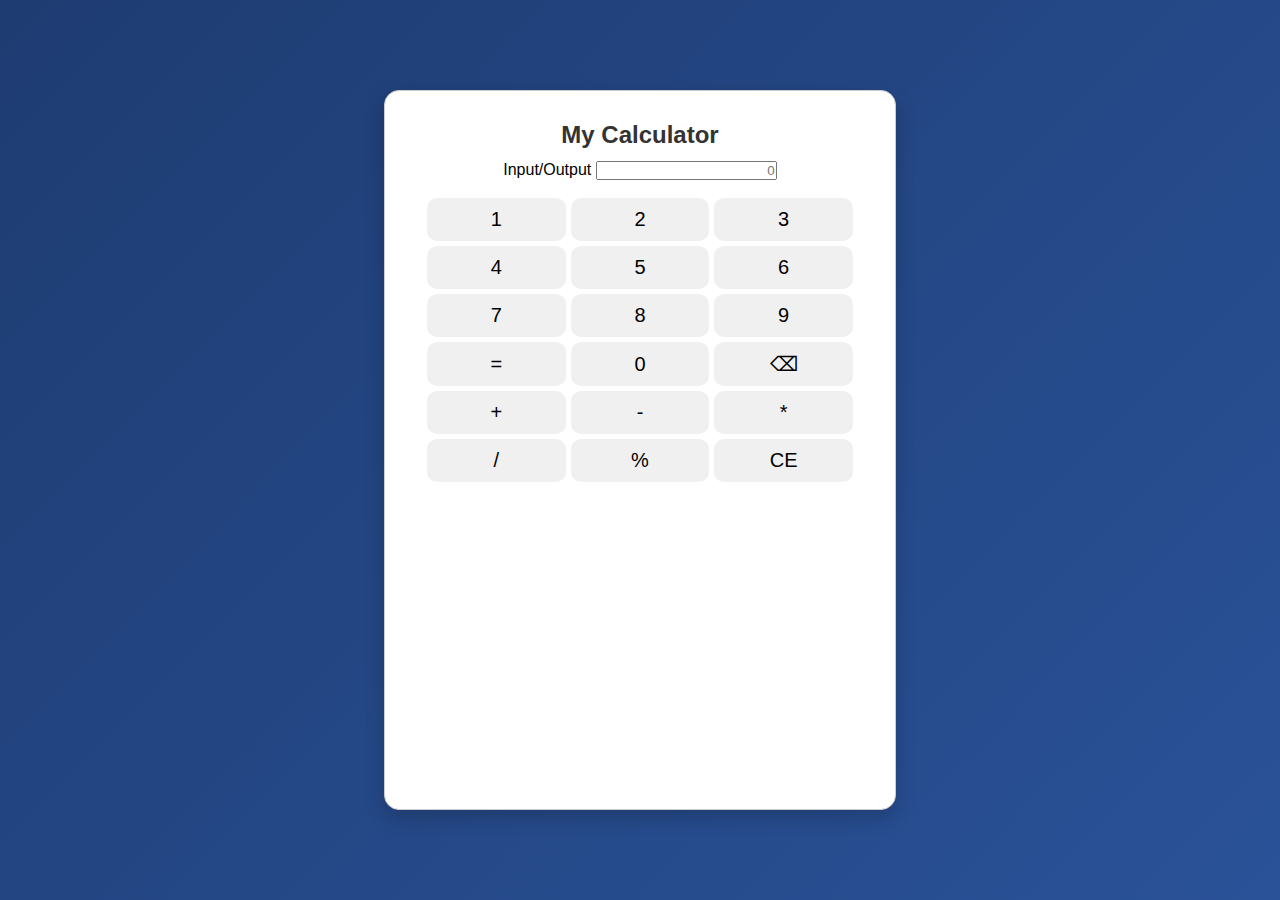
<file: index.html>
<!DOCTYPE html>
<html lang="en">
<head>
  <meta charset="UTF-8" />
  <meta name="viewport" content="width=device-width, initial-scale=1.0"/>
  <title>Calculator</title>
  <link rel="stylesheet" href="style.css" />
</head>
<body>
    <!-- header -->
  <div class="calculator">
    <h1>My Calculator</h1>

    <!-- input field -->
    <div class="inputcontainer">
      <label for="display">Input/Output</label>
      <input type="text" id="display" placeholder="0" readonly><br><br>

      <!-- buttons field -->
      <div class="buttons">
        <button onclick="append('1')">1</button>
        <button onclick="append('2')">2</button>
        <button onclick="append('3')">3</button>
        <button onclick="append('4')">4</button>
        <button onclick="append('5')">5</button>
        <button onclick="append('6')">6</button>
        <button onclick="append('7')">7</button>
        <button onclick="append('8')">8</button>
        <button onclick="append('9')">9</button>
        <button class="operator" onclick="calculate()">=</button>
        <button onclick="append('0')">0</button>
        <button onclick="backspace()">⌫</button>
        <button class="operator" onclick="append('+')">+</button>
        <button class="operator" onclick="append('-')">-</button>
        <button class="operator" onclick="append('*')">*</button>
        <button class="operator" onclick="append('/')">/</button>
        <button class="operator" onclick="append('%')">%</button>
        <button class="clear" onclick="clearDisplay()">CE</button>
      </div>
    </div>
  </div>
  <script defer src="script.js"></script>
</body>
</html>
</file>
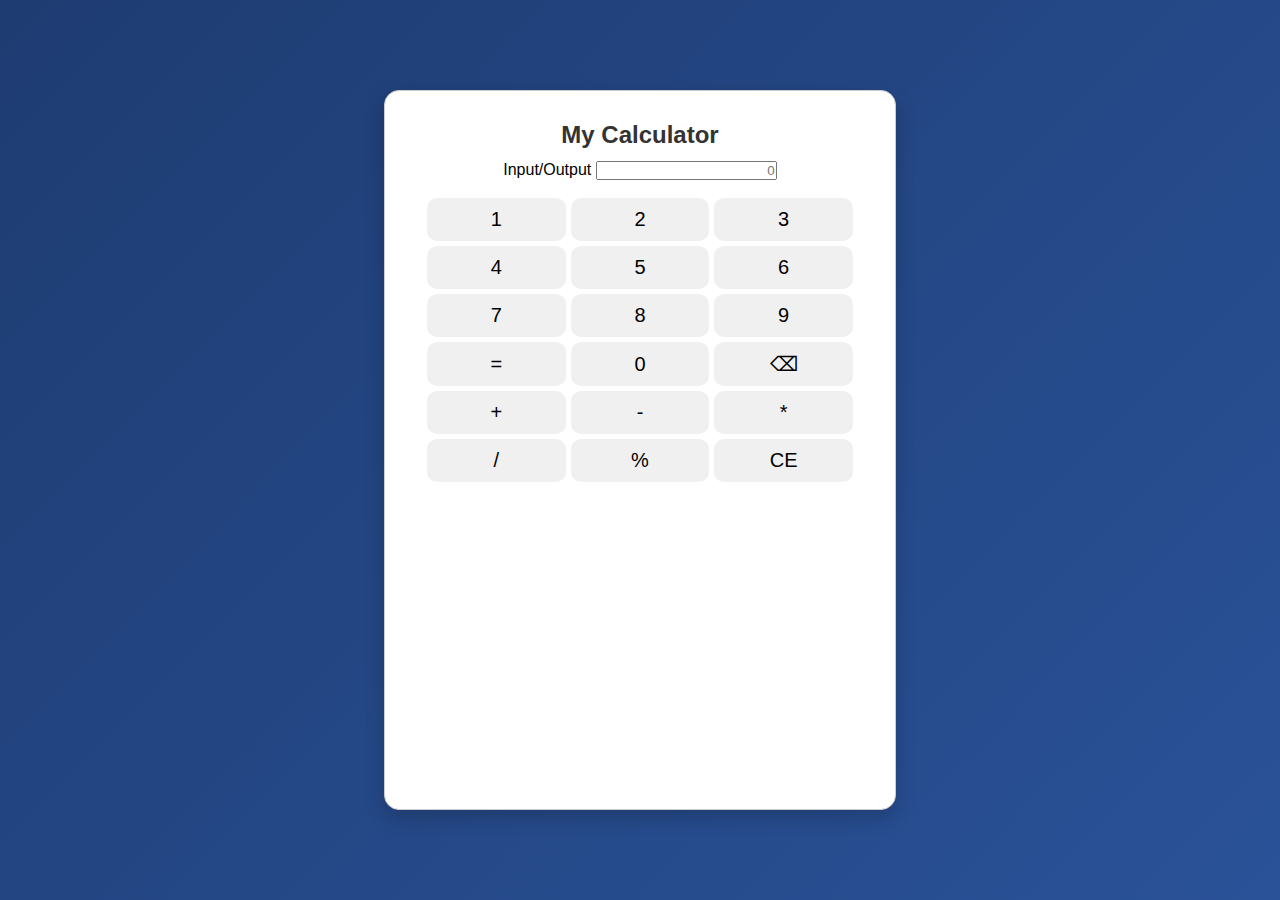
<file: dom.html>
<!DOCTYPE html>
<html lang="en">
<head>
  <meta charset="UTF-8" />
  <meta name="viewport" content="width=device-width, initial-scale=1.0"/>
  <title>Calculator</title>
  <link rel="stylesheet" href="dom.css" />
</head>
<body>
    <!-- header -->
  <div class="calculator">
    <h1>My Calculator</h1>

    <!-- input field -->
    <div class="inputcontainer">
      <label for="display">Input/Output</label>
      <input type="text" id="display" placeholder="0" readonly><br><br>

      <!-- buttons field -->
      <div class="buttons">
        <button onclick="append('1')">1</button>
        <button onclick="append('2')">2</button>
        <button onclick="append('3')">3</button>
        <button onclick="append('4')">4</button>
        <button onclick="append('5')">5</button>
        <button onclick="append('6')">6</button>
        <button onclick="append('7')">7</button>
        <button onclick="append('8')">8</button>
        <button onclick="append('9')">9</button>
        <button class="operator" onclick="calculate()">=</button>
        <button onclick="append('0')">0</button>
        <button onclick="backspace()">⌫</button>
        <button class="operator" onclick="append('+')">+</button>
        <button class="operator" onclick="append('-')">-</button>
        <button class="operator" onclick="append('*')">*</button>
        <button class="operator" onclick="append('/')">/</button>
        <button class="operator" onclick="append('%')">%</button>
        <button class="clear" onclick="clearDisplay()">CE</button>
      </div>
    </div>
  </div>
  <script defer src="dom.js"></script>
</body>
</html>
</file>
<file: style.css>
/* default styles */
* {
  margin: 0;
  padding: 0;
  box-sizing: border-box;
}

body {
  background: linear-gradient(135deg, #1e3c72, #2a5298); /* NEW */
  font-family: 'Segoe UI', sans-serif;
  display: flex;
  justify-content: center;
  align-items: center;
  height: 100vh;
}

/* main calculator container */
.calculator {
  background: #ffffff;
  padding: 30px 40px;
  border-radius: 15px;
  box-shadow: 0 8px 20px rgba(0, 0, 0, 0.2);
  text-align: center;
  border: 1px solid #ccc;
  width: 40%;
  height: 80%;
}

/* Heading */
h1 {
  margin-bottom: 10px;
  font-size: 24px;
  color: #333;
}

/* Input container */
.inputcontainer {
  width: 100%;
  padding: 2px;
}

/* Input field */
.biginput {
  width: 100%;
  font-size: 18px;
  padding: 10px;
  border-radius: 10px;
  border: 1px solid #ccc;
  margin-bottom: 5px;
  text-align: right;
}

#display{
  text-align: right;
}

/* Buttons field */
.buttons {
  display: grid;
  grid-template-columns: repeat(3, 1fr);
  gap: 5px;
}

button {
  padding: 10px;
  font-size: 20px;
  border: none;
  border-radius: 10px;
  background-color: #f0f0f0;
  cursor: pointer;
  transition: background-color 0.3s ease;
}

button:hover {
  background-color: #ddd;
}

/* Responsive for small screens */
@media (max-width: 400px) {
  .buttons button {
    padding: 12px;
    font-size: 18px;
  }

  .calculator {
    width: 90%;
    height: auto;
  }
}
</file>
<file: dom.css>
/* default styles */
* {
  margin: 0;
  padding: 0;
  box-sizing: border-box;
}

body {
  background: linear-gradient(135deg, #1e3c72, #2a5298); /* NEW */
  font-family: 'Segoe UI', sans-serif;
  display: flex;
  justify-content: center;
  align-items: center;
  height: 100vh;
}

/* main calculator container */
.calculator {
  background: #ffffff;
  padding: 30px 40px;
  border-radius: 15px;
  box-shadow: 0 8px 20px rgba(0, 0, 0, 0.2);
  text-align: center;
  border: 1px solid #ccc;
  width: 40%;
  height: 80%;
}

/* Heading */
h1 {
  margin-bottom: 10px;
  font-size: 24px;
  color: #333;
}

/* Input container */
.inputcontainer {
  width: 100%;
  padding: 2px;
}

/* Input field */
.biginput {
  width: 100%;
  font-size: 18px;
  padding: 10px;
  border-radius: 10px;
  border: 1px solid #ccc;
  margin-bottom: 5px;
  text-align: right;
}

#display{
  text-align: right;
}

/* Buttons field */
.buttons {
  display: grid;
  grid-template-columns: repeat(3, 1fr);
  gap: 5px;
}

button {
  padding: 10px;
  font-size: 20px;
  border: none;
  border-radius: 10px;
  background-color: #f0f0f0;
  cursor: pointer;
  transition: background-color 0.3s ease;
}

button:hover {
  background-color: #ddd;
}

/* Responsive for small screens */
@media (max-width: 400px) {
  .buttons button {
    padding: 12px;
    font-size: 18px;
  }

  .calculator {
    width: 90%;
    height: auto;
  }
}
</file>
